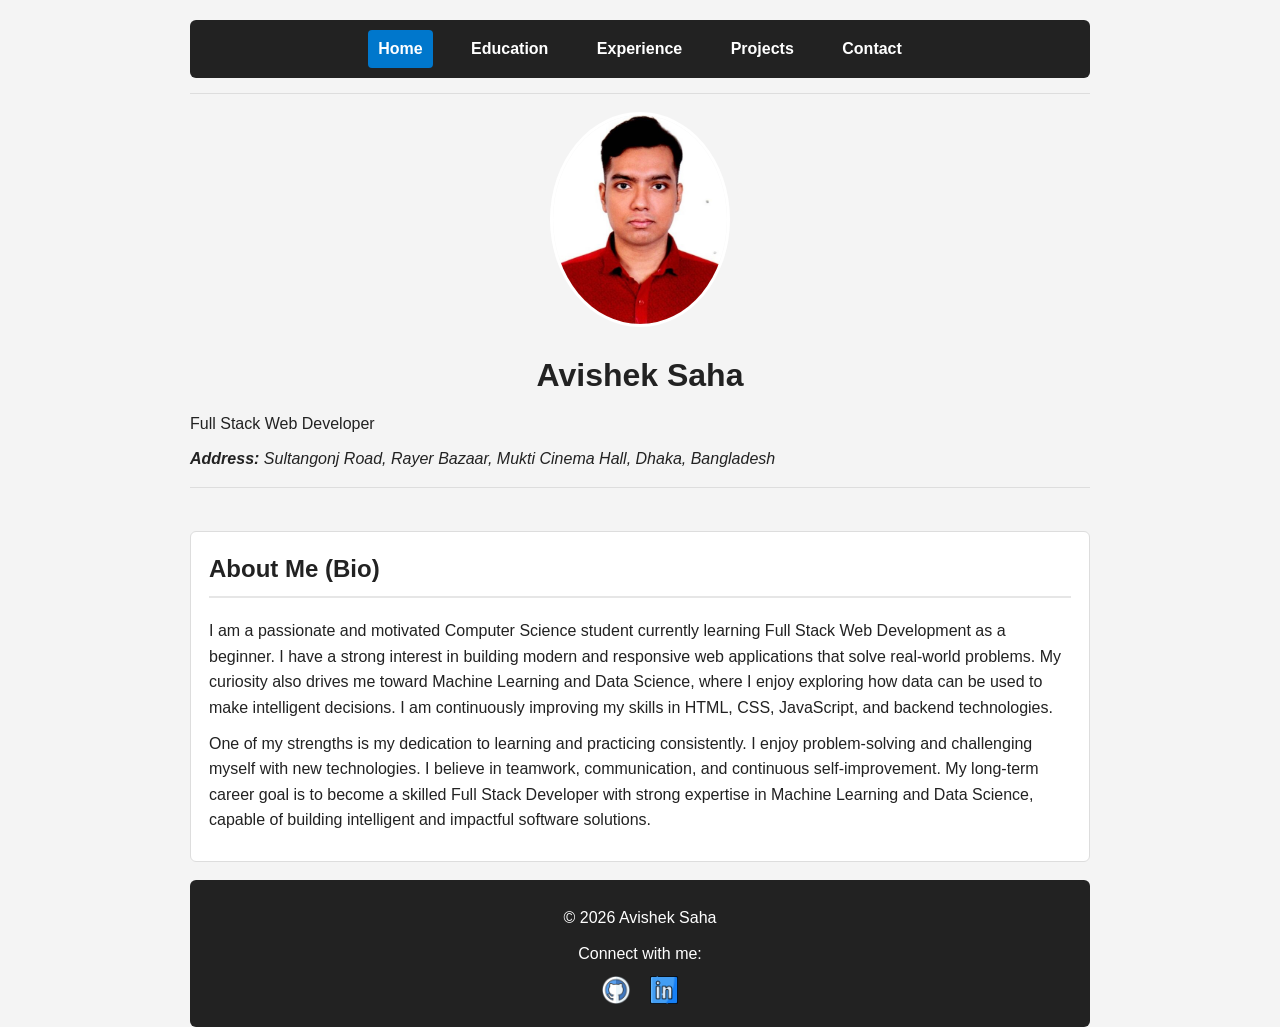
<file: portfolio/index.html>
<!doctype html>
<html lang="en">

<head>
  <meta charset="utf-8" />
  <meta name="viewport" content="width=device-width, initial-scale=1" />
  <title>Home</title>
  <link rel="stylesheet" href="css/style.css">

</head>

<body>

  <header class="container">
    <nav aria-label="Primary" class="navbar">
      <ul>
        <li><a href="index.html" class="active">Home</a></li>
        <li><a href="html/education.html">Education</a></li>
        <li><a href="html/experience.html">Experience</a></li>
        <li><a href="html/projects.html">Projects</a></li>
        <li><a href="html/Contact.php">Contact</a></li>
      </ul>
    </nav>

    <hr>

    <figure>
      <img src="images/ProfileImage.jpg" alt="Profile picture of Avishek Saha" width="180" />
    </figure>

    <h1>Avishek Saha</h1>
    <p>Full Stack Web Developer</p>
    <address>
      <strong>Address:</strong> Sultangonj Road, Rayer Bazaar, Mukti Cinema Hall, Dhaka, Bangladesh
    </address>

    <hr>
  </header>

  <main class="container">
    <section class="card about" aria-labelledby="about-title">
      <h2 id="about-title">About Me (Bio)</h2>

      <p>
        I am a passionate and motivated Computer Science student currently learning Full Stack Web Development as a
        beginner. I have a strong interest in building modern and responsive web applications that solve real-world
        problems. My curiosity also drives me toward Machine Learning and Data Science, where I enjoy exploring how data
        can be used to make intelligent decisions. I am continuously improving my skills in HTML, CSS, JavaScript, and
        backend technologies.
      </p>

      <p>
        One of my strengths is my dedication to learning and practicing consistently. I enjoy problem-solving and
        challenging myself with new technologies. I believe in teamwork, communication, and continuous self-improvement.
        My long-term career goal is to become a skilled Full Stack Developer with strong expertise in Machine Learning
        and Data Science, capable of building intelligent and impactful software solutions.
      </p>
    </section>
  </main>

  <footer class="container">
    <p>© 2026 Avishek Saha</p>

    <p>Connect with me:</p>

    <nav aria-label="Social links">
      <a href="https://github.com/dosta-yum" target="_blank" rel="noopener noreferrer">
        <img src="images/github.png" alt="GitHub" width="30" />
      </a>

      <a href="https://www.linkedin.com/" target="_blank" rel="noopener noreferrer">
        <img src="images/linkedin.png" alt="LinkedIn" width="30" />
      </a>
    </nav>
  </footer>

</body>

</html>
</file>
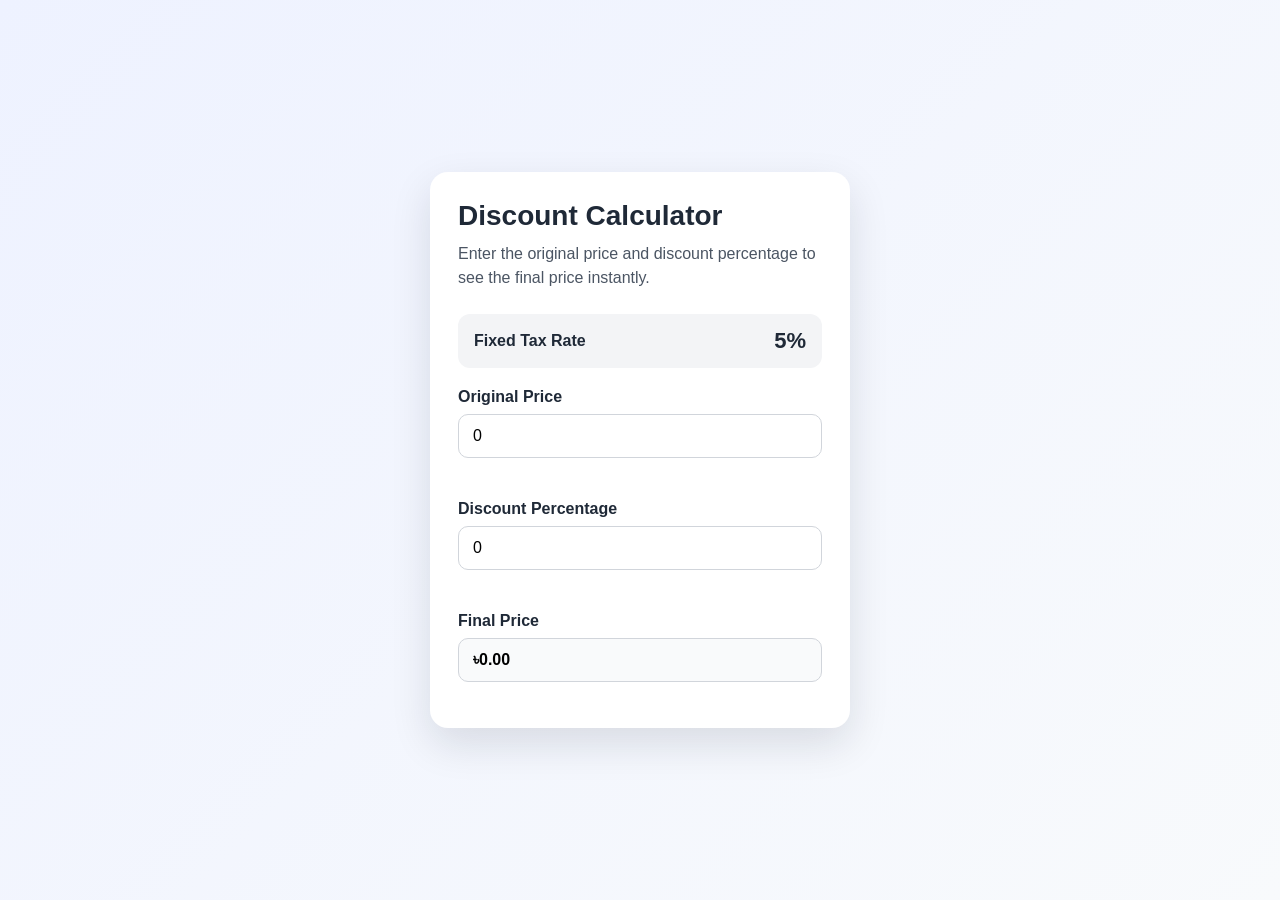
<file: assesment/Discount Calculator Page/index.html>
<!DOCTYPE html>
<html lang="en">

<head>
    <meta charset="UTF-8" />
    <meta name="viewport" content="width=device-width, initial-scale=1.0" />
    <title>Discount Calculator Page</title>
    <link rel="stylesheet" href="styles.css" />
</head>

<body>
    <main class="page">
        <section class="card">
            <h1>Discount Calculator</h1>
            <p class="subtitle">
                Enter the original price and discount percentage to see the final price instantly.
            </p>

            <div class="price-box">
                <span class="label">Fixed Tax Rate</span>
                <span class="value"><span id="tax-rate">5</span>%</span>
            </div>

            <div class="form-group">
                <label for="original-price">Original Price</label>
                <input type="number" id="original-price" name="original-price" min="0" step="0.01" value="0"
                    placeholder="Enter original price" />
                <small id="price-error" class="error-message" aria-live="polite"></small>
            </div>

            <div class="form-group">
                <label for="discount-percentage">Discount Percentage</label>
                <input type="number" id="discount-percentage" name="discount-percentage" min="0" max="100" step="0.01"
                    value="0" placeholder="Enter discount percentage" />
                <small id="discount-error" class="error-message" aria-live="polite"></small>
            </div>

            <div class="form-group">
                <label for="final-price">Final Price</label>
                <input type="text" id="final-price" name="final-price" value="৳0.00" readonly />
            </div>
        </section>
    </main>

    <script src="script.js"></script>
</body>

</html>
</file>
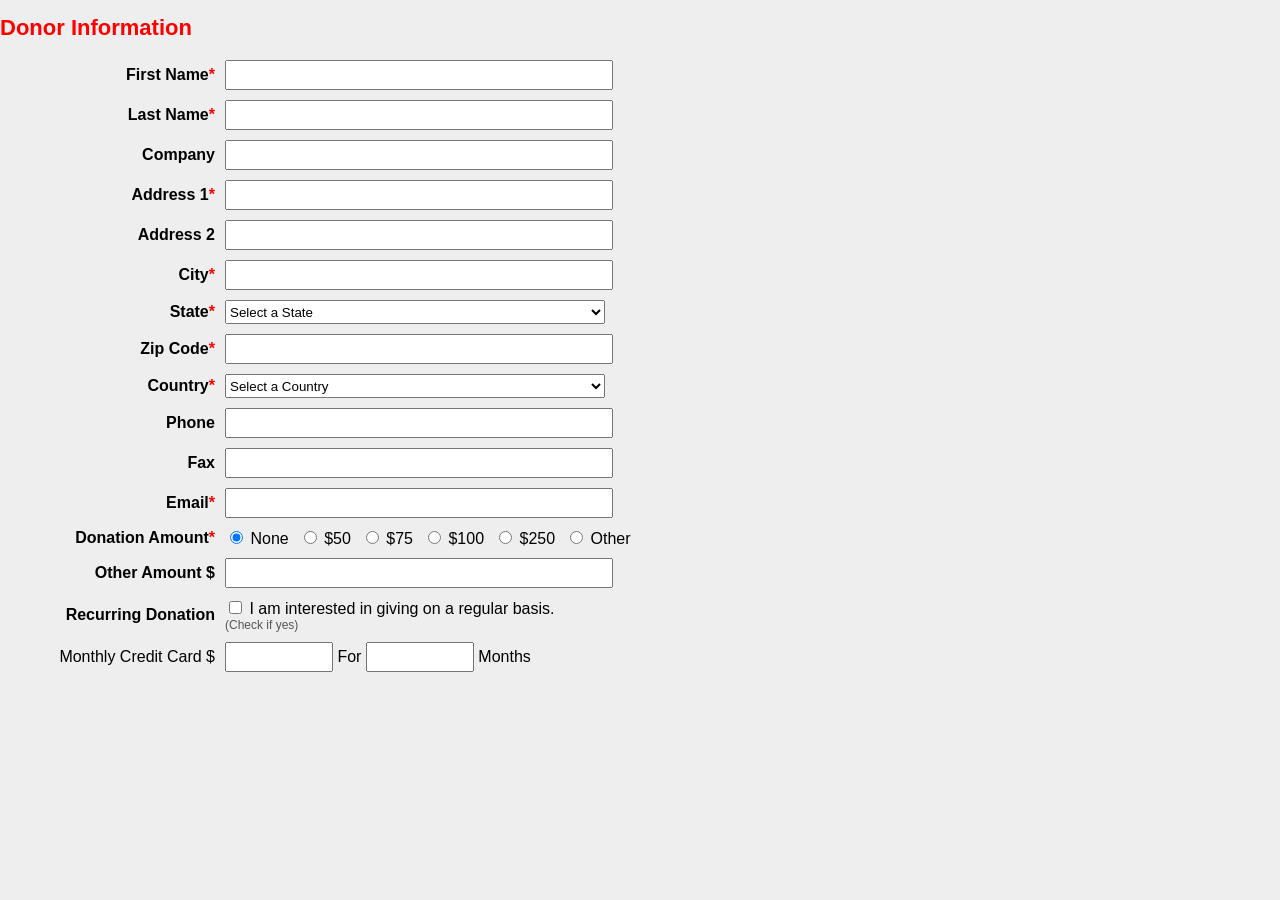
<file: assesment/form.html>
<!DOCTYPE html>
<html lang="en">

<head>
    <meta charset="UTF-8">
    <meta name="viewport" content="width=device-width, initial-scale=1.0">
    <title>Donor Information</title>

    <link rel="stylesheet" href="form.css">
</head>

<body>

    <h1>Donor Information</h1>

    <form>
        <table class="form-table">

            <tr>
                <td class="label">First Name<span class="req">*</span></td>
                <td><input type="text" required></td>
            </tr>

            <tr>
                <td class="label">Last Name<span class="req">*</span></td>
                <td><input type="text" required></td>
            </tr>

            <tr>
                <td class="label">Company</td>
                <td><input type="text"></td>
            </tr>

            <tr>
                <td class="label">Address 1<span class="req">*</span></td>
                <td><input type="text" required></td>
            </tr>

            <tr>
                <td class="label">Address 2</td>
                <td><input type="text"></td>
            </tr>

            <tr>
                <td class="label">City<span class="req">*</span></td>
                <td><input type="text" required></td>
            </tr>

            <tr>
                <td class="label">State<span class="req">*</span></td>
                <td>
                    <select required>
                        <option value="">Select a State</option>
                        <option>Dhaka</option>
                        <option>Chattogram</option>
                        <option>Rajshahi</option>
                        <option>Khulna</option>
                    </select>
                </td>
            </tr>

            <tr>
                <td class="label">Zip Code<span class="req">*</span></td>
                <td><input type="text" required></td>
            </tr>

            <tr>
                <td class="label">Country<span class="req">*</span></td>
                <td>
                    <select required>
                        <option value="">Select a Country</option>
                        <option>Bangladesh</option>
                        <option>India</option>
                        <option>USA</option>
                        <option>UK</option>
                    </select>
                </td>
            </tr>

            <tr>
                <td class="label">Phone</td>
                <td><input type="text"></td>
            </tr>

            <tr>
                <td class="label">Fax</td>
                <td><input type="text"></td>
            </tr>

            <tr>
                <td class="label">Email<span class="req">*</span></td>
                <td><input type="email" required></td>
            </tr>

            <tr>
                <td class="label">Donation Amount<span class="req">*</span></td>
                <td class="donation-line">
                    <label><input type="radio" name="donation" checked> None</label>
                    <label><input type="radio" name="donation"> $50</label>
                    <label><input type="radio" name="donation"> $75</label>
                    <label><input type="radio" name="donation"> $100</label>
                    <label><input type="radio" name="donation"> $250</label>
                    <label><input type="radio" name="donation"> Other</label>
                </td>
            </tr>

            <tr>
                <td class="label">Other Amount $</td>
                <td><input type="text"></td>
            </tr>

            <tr>
                <td class="label">Recurring Donation</td>
                <td>
                    <label>
                        <input type="checkbox">
                        I am interested in giving on a regular basis.
                    </label>
                    <div class="note">(Check if yes)</div>
                </td>
            </tr>

            <tr>
                <td class="label1">Monthly Credit Card $</td>
                <td>
                    <input class="small" type="text2">
                    For
                    <input class="tiny" type="text2">
                    Months
                </td>
            </tr>

        </table>
    </form>

</body>

</html>
</file>
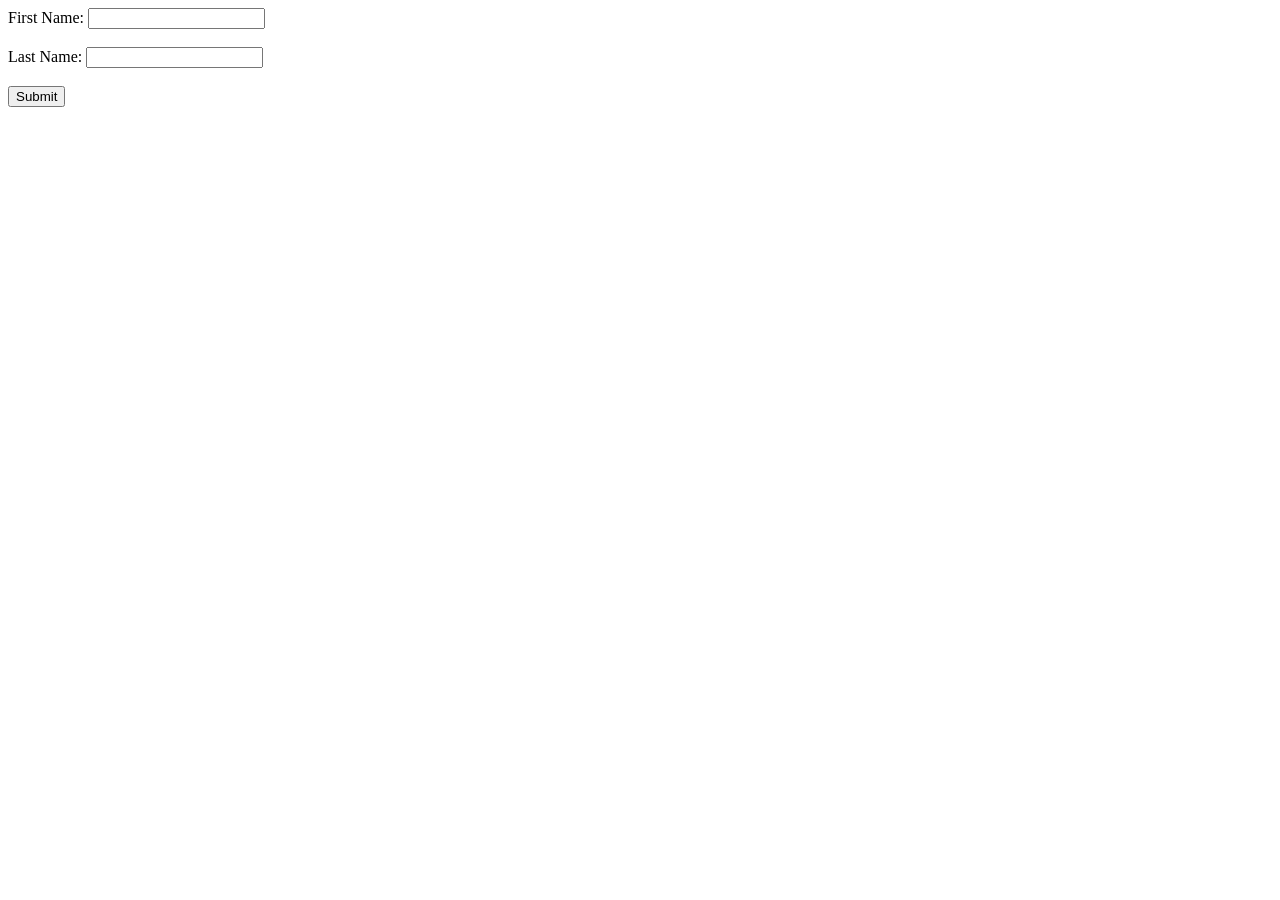
<file: assesment/task-1.html>
<!DOCTYPE html>
<html>

<head>
    <title>Form Validation</title>
</head>

<body>
    <form onsubmit="return validateForm()">
        <label>First Name:</label>
        <input type="text" id="firstName"><br><br>

        <label>Last Name:</label>
        <input type="text" id="lastName"><br><br>

        <button type="submit">Submit</button>
    </form>

    <script>
        function validateForm() {
            let firstName = document.getElementById("firstName").value;
            let lastName = document.getElementById("lastName").value;

            if (firstName === "" || lastName === "") {
                alert("Both fields must not be empty.");
                return false;
            }

            if (firstName.length < 2 || lastName.length < 2) {
                alert("Each field must have at least 2 characters.");
                return false;
            }

            return true;
        }
    </script>
</body>

</html>
</file>
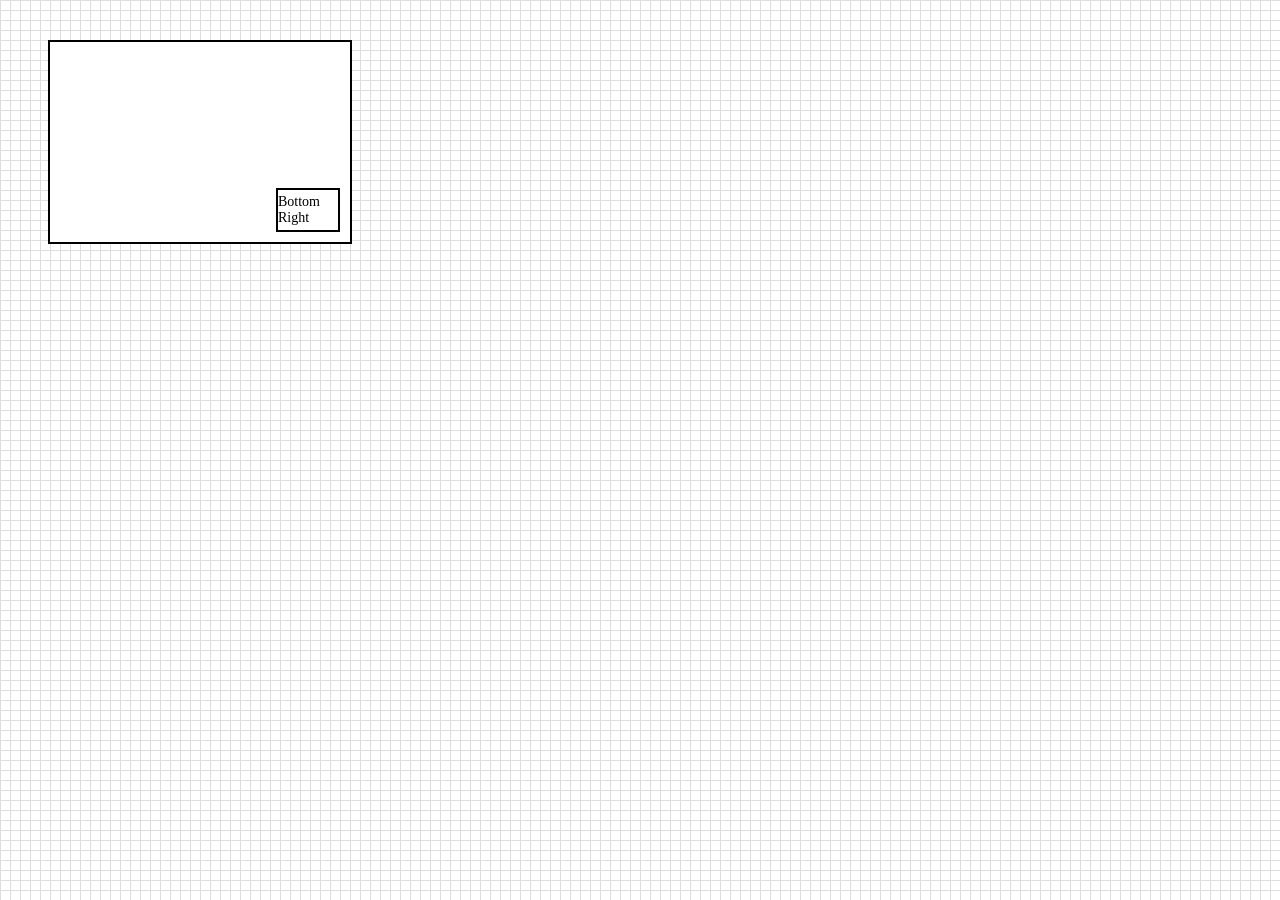
<file: assesment/task-4.html>
<!DOCTYPE html>
<html>

<head>
    <title>Absolute Position Example</title>
    <style>
        body {
            background-image: linear-gradient(to right, #ddd 1px, transparent 1px),
                linear-gradient(to bottom, #ddd 1px, transparent 1px);
            background-size: 10px 10px;
        }

        .container {
            width: 300px;
            height: 200px;
            border: 2px solid black;
            position: relative;
            margin: 40px;
            background: white;
        }

        .small-box {
            width: 60px;
            height: 40px;
            border: 2px solid black;
            position: absolute;
            bottom: 10px;
            right: 10px;
            display: flex;
            justify-content: center;
            align-items: center;
            font-size: 14px;
            background: white;
        }
    </style>
</head>

<body>
    <div class="container">
        <div class="small-box">Bottom Right</div>
    </div>
</body>

</html>
</file>
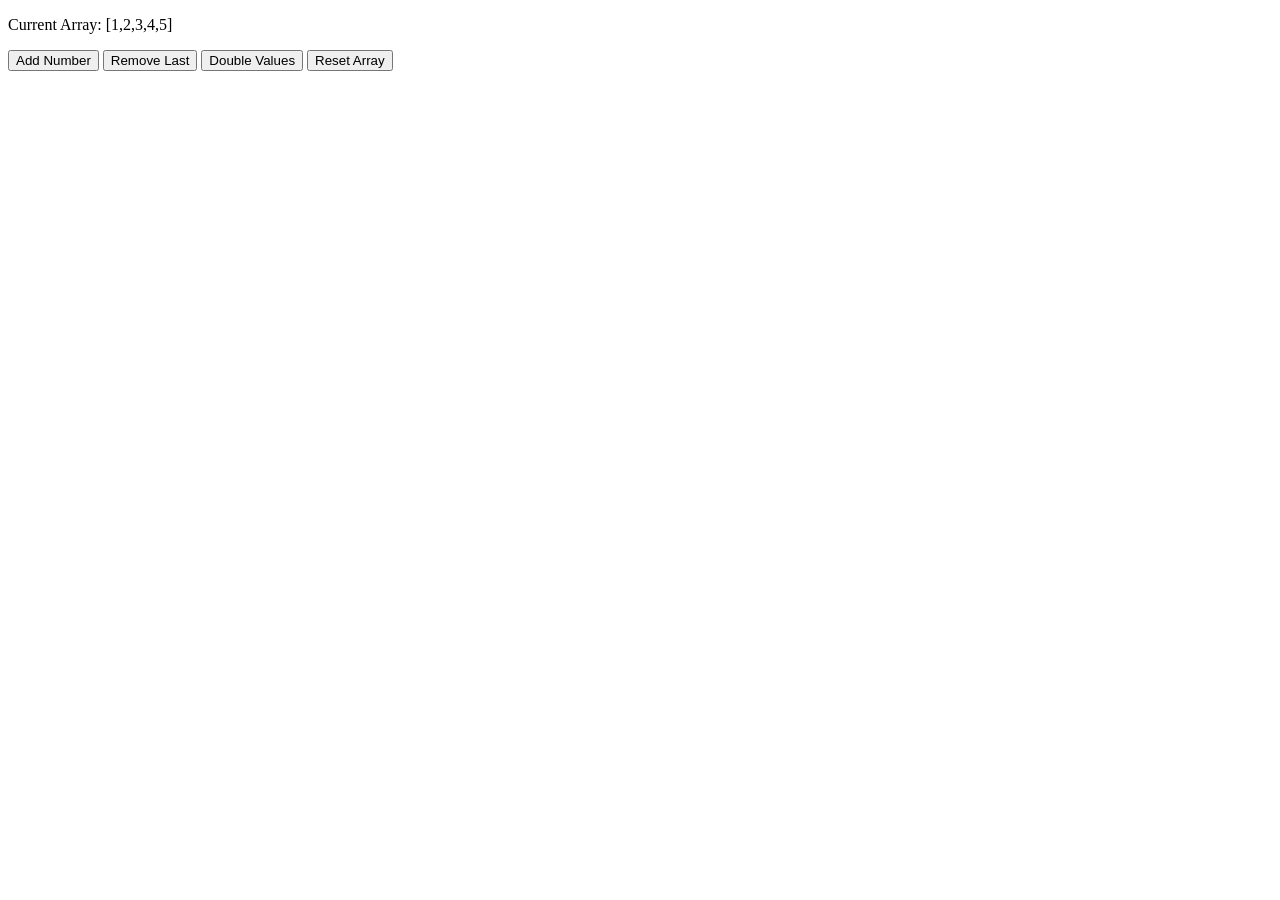
<file: assesment/task-6.html>
<!DOCTYPE html>
<html lang="en">

<head>
    <meta charset="UTF-8" />
    <meta name="viewport" content="width=device-width, initial-scale=1" />
    <title>Practice</title>
</head>

<body>
    <p>Current Array: <span id="arrayDisplay">[1, 2, 3, 4, 5]</span></p>
    <button id="addNumberBtn">Add Number</button>
    <button id="removeLastBtn">Remove Last</button>
    <button id="doubleValuesBtn">Double Values</button>
    <button id="resetBtn">Reset Array</button>
    <script>
        let arr = [1, 2, 3, 4, 5];
        const display = document.getElementById('arrayDisplay');
        function updateDisplay() {
            display.textContent = JSON.stringify(arr);
        }
        function addNumber() {
            let nextNumber = arr.length ? arr[arr.length - 1] + 1 : 1;
            arr.push(nextNumber);
            updateDisplay();
        }
        function removeLast() {
            if (arr.length > 0) {
                arr.pop();
                updateDisplay();
            } else {
                alert("Array is already empty!");
            }
        }
        function doubleValues() {
            arr = arr.map(num => num * 2);
            updateDisplay();
        }
        function resetArray() {
            arr = [1, 2, 3, 4, 5];
            updateDisplay();
        }
        document.getElementById('addNumberBtn').addEventListener('click', addNumber);
        document.getElementById('removeLastBtn').addEventListener('click', removeLast);
        document.getElementById('doubleValuesBtn').addEventListener('click',
            doubleValues);
        document.getElementById('resetBtn').addEventListener('click', resetArray);
        updateDisplay();
    </script>
</body>

</html>
</file>
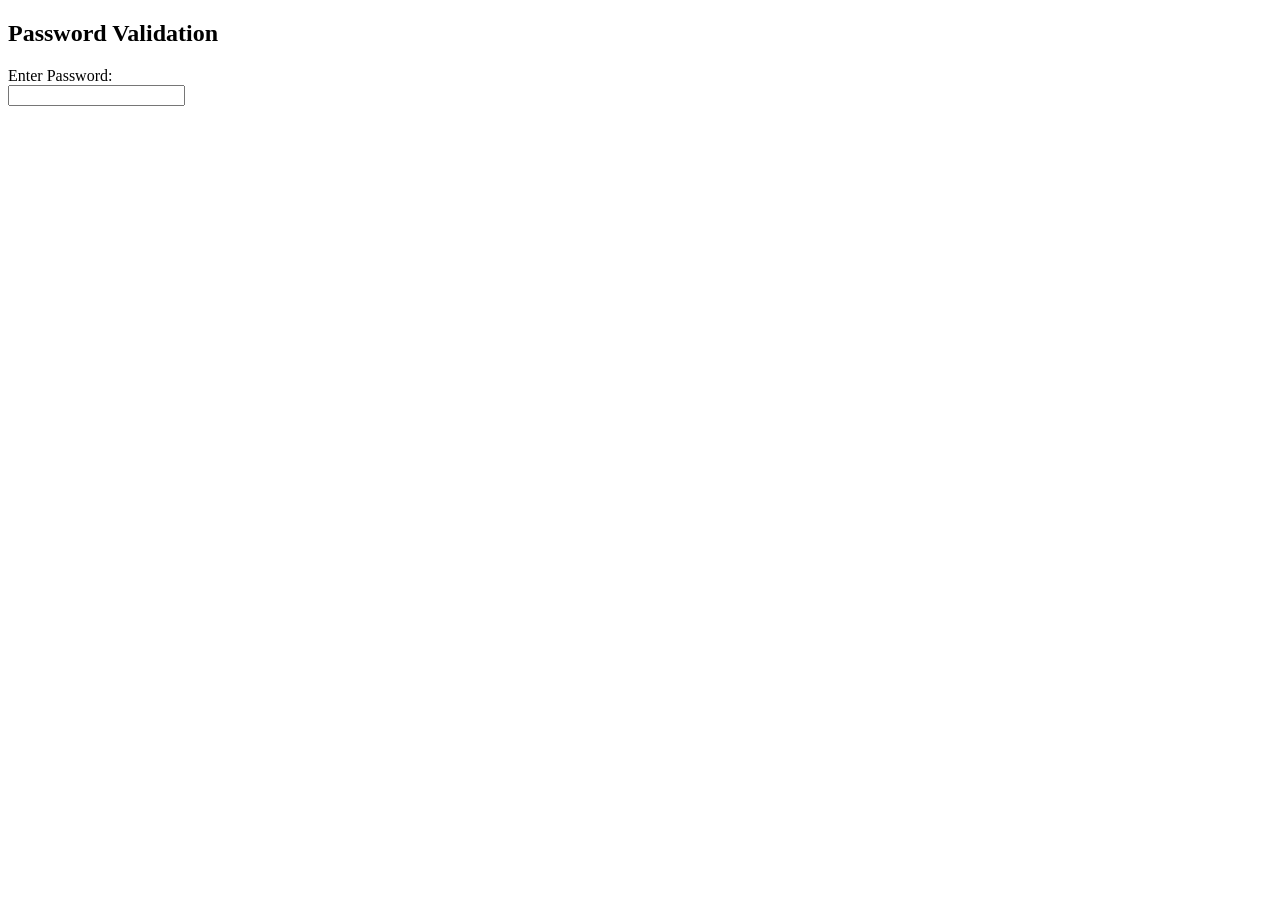
<file: assesment/task-7.html>
<!DOCTYPE html>
<html lang="en">

<head>
    <meta charset="UTF-8" />
    <meta name="viewport" content="width=device-width, initial-scale=1" />
    <title>Password </title>
</head>

<body>
    <h2>Password Validation</h2>
    <form>
        <label for="password">Enter Password:</label><br />
        <input type="password" id="password" name="password" autocomplete="off" />
    </form>
    <script>
        const passwordInput = document.getElementById('password');
        passwordInput.addEventListener('input', () => {
            const val = passwordInput.value;
            if (val.length > 0 && val.length < 8) {
                console.log('Password must be 8 characters long');
            }
            if (val.length > 12) {
                console.log('Will you be able to remember it?');
            }
            if (val.length > 16) {
                console.log('Remember long passwords are too hard to remember');
            }
        });
    </script>
</body>

</html>
</file>
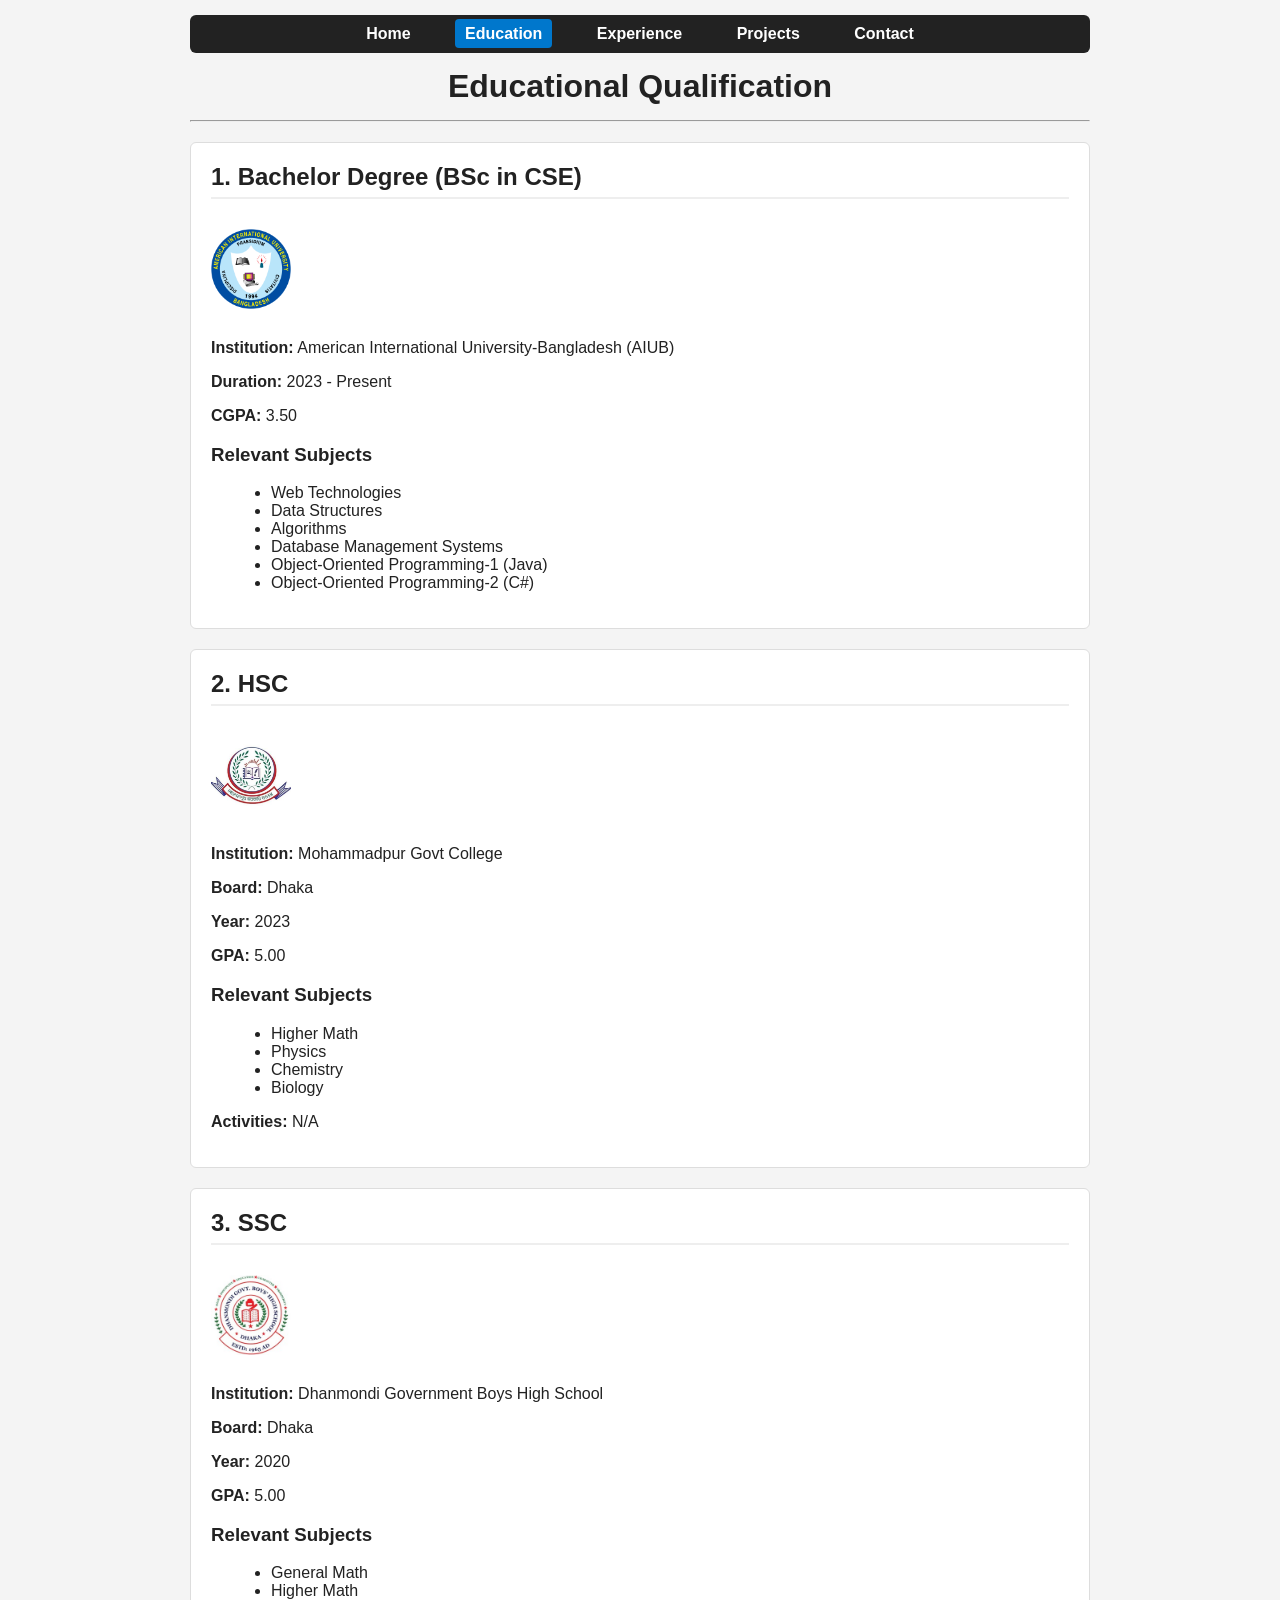
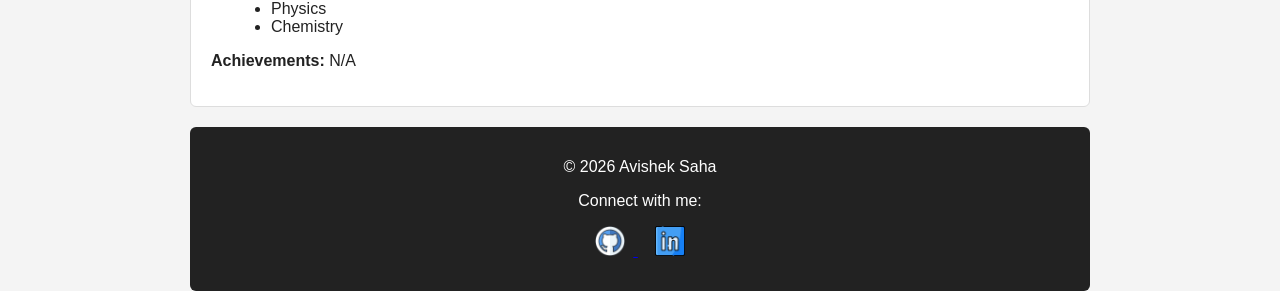
<file: portfolio/html/education.html>
<!doctype html>
<html lang="en">

<head>
  <meta charset="utf-8" />
  <meta name="viewport" content="width=device-width, initial-scale=1" />
  <title>Education</title>
  <link rel="stylesheet" href="../css/education.css">
</head>

<body>

  <header class="container">

    <nav aria-label="Primary" class="navbar">
      <ul>
        <li><a href="../index.html">Home</a></li>
        <li><a href="education.html" class="active" aria-current="page">Education</a></li>
        <li><a href="experience.html">Experience</a></li>
        <li><a href="projects.html">Projects</a></li>
        <li><a href="Contact.php">Contact</a></li>
      </ul>
    </nav>

    <h1>Educational Qualification</h1>
    <hr />
  </header>

  <main class="container">

    <section class="card" aria-labelledby="bsc-title">
      <h2 id="bsc-title">1. Bachelor Degree (BSc in CSE)</h2>
      <img src="../images/AIUB.png" alt="AIUB logo" width="80" />

      <p><strong>Institution:</strong> American International University-Bangladesh (AIUB)</p>
      <p><strong>Duration:</strong> 2023 - Present</p>
      <p><strong>CGPA:</strong> 3.50</p>

      <h3>Relevant Subjects</h3>
      <ul>
        <li>Web Technologies</li>
        <li>Data Structures</li>
        <li>Algorithms</li>
        <li>Database Management Systems</li>
        <li>Object-Oriented Programming-1 (Java)</li>
        <li>Object-Oriented Programming-2 (C#)</li>
      </ul>
    </section>

    <section class="card" aria-labelledby="hsc-title">
      <h2 id="hsc-title">2. HSC</h2>
      <img src="../images/College.jpeg" alt="Mohammadpur Govt College logo" width="80" />

      <p><strong>Institution:</strong> Mohammadpur Govt College</p>
      <p><strong>Board:</strong> Dhaka</p>
      <p><strong>Year:</strong> 2023</p>
      <p><strong>GPA:</strong> 5.00</p>

      <h3>Relevant Subjects</h3>
      <ul>
        <li>Higher Math</li>
        <li>Physics</li>
        <li>Chemistry</li>
        <li>Biology</li>
      </ul>

      <p><strong>Activities:</strong> N/A</p>
    </section>

    <section class="card" aria-labelledby="ssc-title">
      <h2 id="ssc-title">3. SSC</h2>
      <img src="../images/School.jpg" alt="Dhanmondi Government Boys High School logo" width="80" />

      <p><strong>Institution:</strong> Dhanmondi Government Boys High School</p>
      <p><strong>Board:</strong> Dhaka</p>
      <p><strong>Year:</strong> 2020</p>
      <p><strong>GPA:</strong> 5.00</p>

      <h3>Relevant Subjects</h3>
      <ul>
        <li>General Math</li>
        <li>Higher Math</li>
        <li>Physics</li>
        <li>Chemistry</li>
      </ul>

      <p><strong>Achievements:</strong> N/A</p>
    </section>

  </main>

  <footer class="container">
    <p>© 2026 Avishek Saha</p>

    <p>Connect with me:</p>

    <p>
      <a href="https://github.com/dosta-yum" target="_blank" rel="noopener noreferrer" aria-label="GitHub">
        <img src="../images/github.png" alt="GitHub icon" width="30" />
      </a>

      &nbsp;

      <a href="https://www.linkedin.com/" target="_blank" rel="noopener noreferrer" aria-label="LinkedIn">
        <img src="../images/linkedin.png" alt="LinkedIn icon" width="30" />
      </a>
    </p>
  </footer>

</body>

</html>
</file>
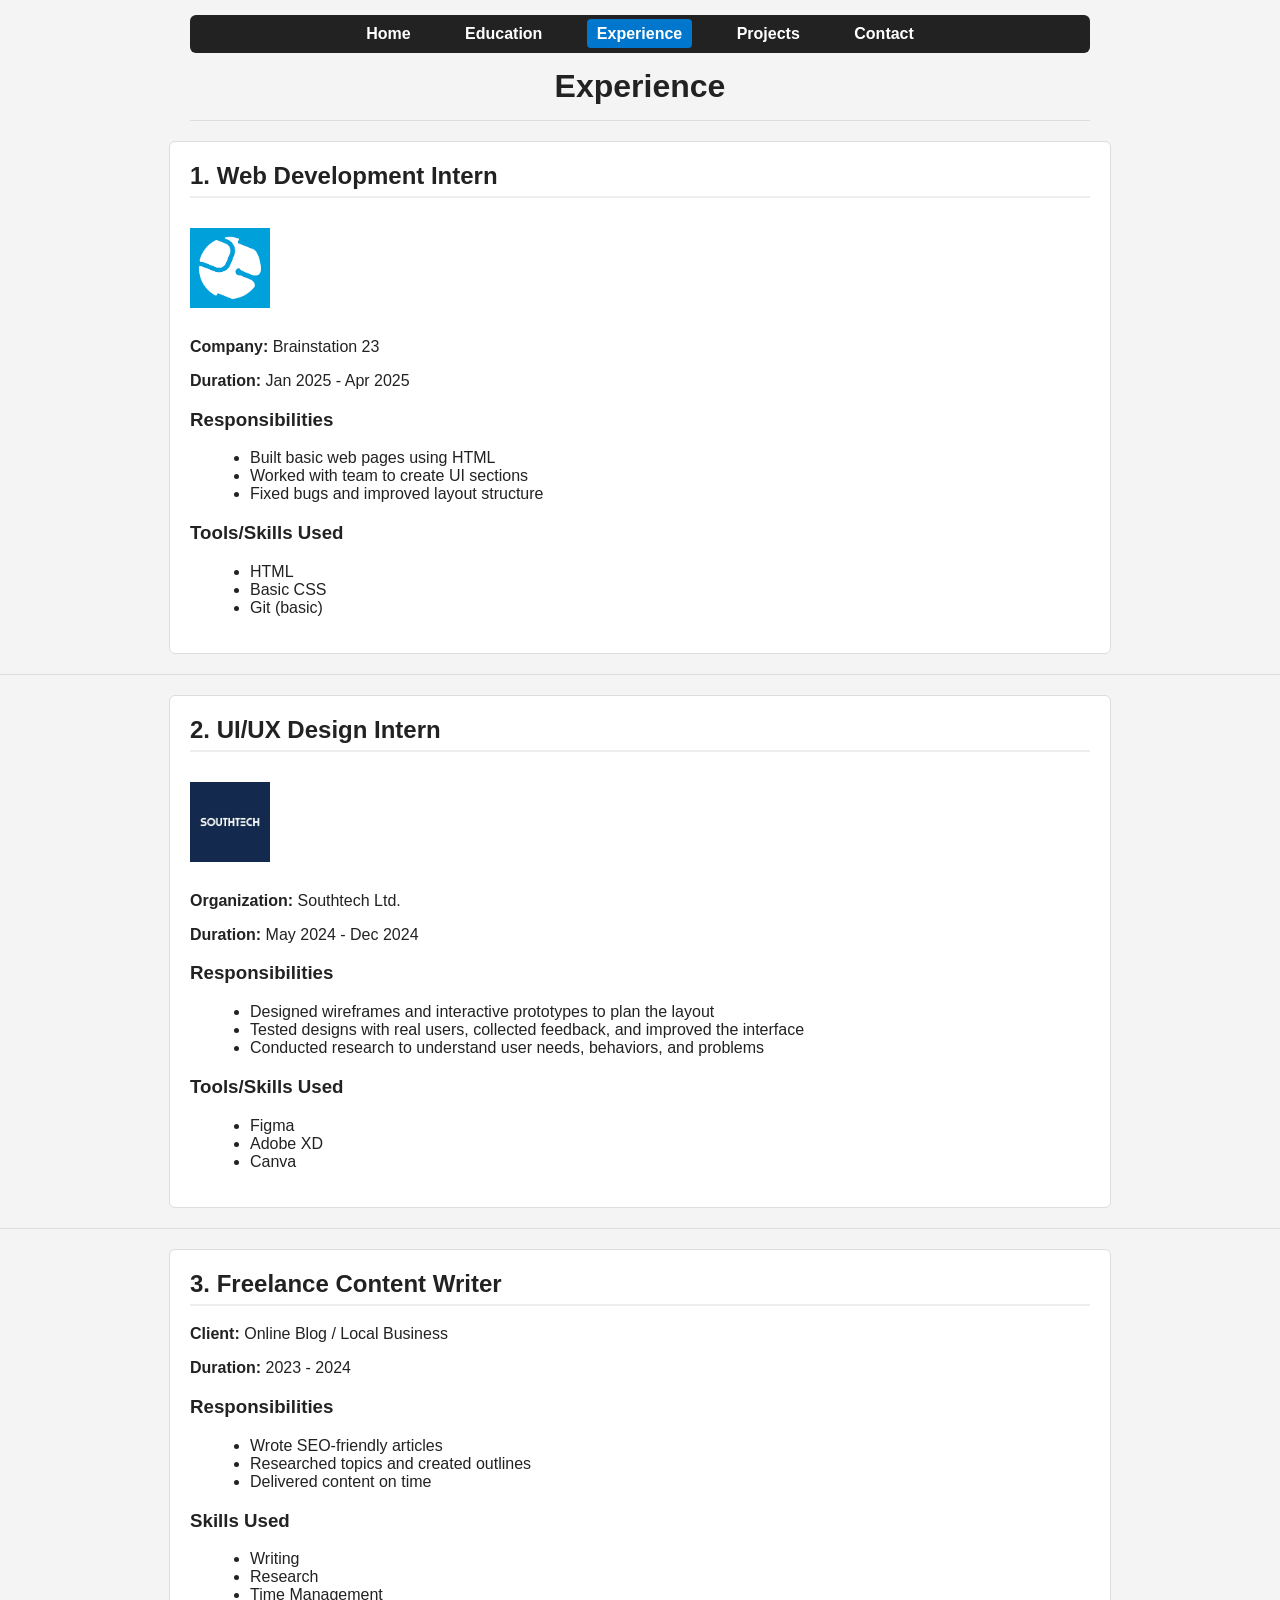
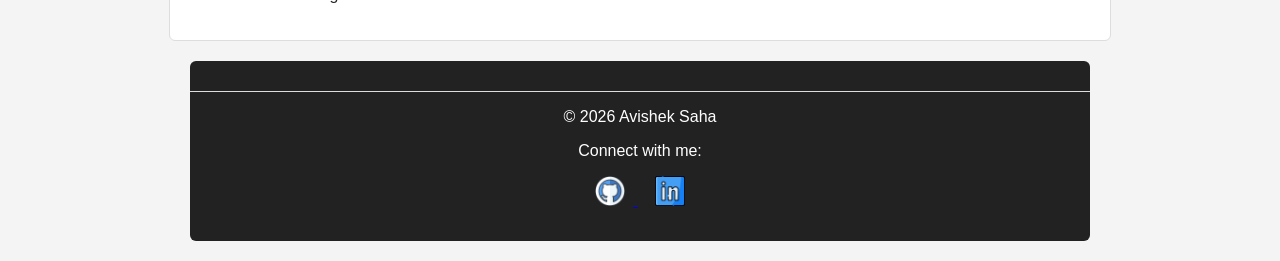
<file: portfolio/html/experience.html>
<!doctype html>
<html lang="en">

<head>
  <meta charset="utf-8" />
  <meta name="viewport" content="width=device-width, initial-scale=1" />
  <title>Experience</title>
  <link rel="stylesheet" href="../css/experience.css">
</head>

<body>

  <header class="container">

    <nav class="navbar" aria-label="Primary">
      <a href="../index.html">Home</a>
      <a href="education.html">Education</a>
      <a href="experience.html" class="active">Experience</a>
      <a href="projects.html">Projects</a>
      <a href="Contact.php">Contact</a>
    </nav>

    <h1>Experience</h1>
    <hr>
  </header>

  <main>

    <section class="card" aria-labelledby="exp-1">
      <h2 id="exp-1">1. Web Development Intern</h2>
      <img src="../images/exp1.png" alt="Brainstation 23 logo" width="80" />

      <p><strong>Company:</strong> Brainstation 23</p>
      <p><strong>Duration:</strong> Jan 2025 - Apr 2025</p>

      <h3>Responsibilities</h3>
      <ul>
        <li>Built basic web pages using HTML</li>
        <li>Worked with team to create UI sections</li>
        <li>Fixed bugs and improved layout structure</li>
      </ul>

      <h3>Tools/Skills Used</h3>
      <ul>
        <li>HTML</li>
        <li>Basic CSS</li>
        <li>Git (basic)</li>
      </ul>
    </section>

    <hr>

    <section class="card" aria-labelledby="exp-2">
      <h2 id="exp-2">2. UI/UX Design Intern</h2>
      <img src="../images/exp2.jpg" alt="Southtech Ltd. logo" width="80" />

      <p><strong>Organization:</strong> Southtech Ltd.</p>
      <p><strong>Duration:</strong> May 2024 - Dec 2024</p>

      <h3>Responsibilities</h3>
      <ul>
        <li>Designed wireframes and interactive prototypes to plan the layout</li>
        <li>Tested designs with real users, collected feedback, and improved the interface</li>
        <li>Conducted research to understand user needs, behaviors, and problems</li>
      </ul>

      <h3>Tools/Skills Used</h3>
      <ul>
        <li>Figma</li>
        <li>Adobe XD</li>
        <li>Canva</li>
      </ul>
    </section>

    <hr>

    <section class="card" aria-labelledby="exp-3">
      <h2 id="exp-3">3. Freelance Content Writer</h2>

      <p><strong>Client:</strong> Online Blog / Local Business</p>
      <p><strong>Duration:</strong> 2023 - 2024</p>

      <h3>Responsibilities</h3>
      <ul>
        <li>Wrote SEO-friendly articles</li>
        <li>Researched topics and created outlines</li>
        <li>Delivered content on time</li>
      </ul>

      <h3>Skills Used</h3>
      <ul>
        <li>Writing</li>
        <li>Research</li>
        <li>Time Management</li>
      </ul>
    </section>

  </main>

  <footer>
    <hr>

    <p>© 2026 Avishek Saha</p>

    <p>Connect with me:</p>

    <p>
      <a href="https://github.com/dosta-yum" target="_blank" rel="noopener noreferrer">
        <img src="../images/github.png" alt="GitHub profile" width="30" />
      </a>

      &nbsp;

      <a href="https://www.linkedin.com/" target="_blank" rel="noopener noreferrer">
        <img src="../images/linkedin.png" alt="LinkedIn profile" width="30" />
      </a>
    </p>
  </footer>

</body>

</html>
</file>
<file: portfolio/css/style.css>
* {
    box-sizing: border-box;
}

body {
    margin: 0;
    font-family: Arial, Helvetica, sans-serif;
    background-color: #f4f4f4;
    color: #222;
    line-height: 1.6;
}


.container {
    width: 900px;
    margin: 0 auto;
}

h1 {
    text-align: center;
    margin: 15px 0 5px;
}

h2 {
    margin-top: 0;
    border-bottom: 2px solid #e6e6e6;
    padding-bottom: 8px;
}

p {
    margin: 10px 0;
}

header {
    padding: 10px 0;
}

figure {
    text-align: center;
    margin: 18px 0 10px;
}

figure img {
    border-radius: 50%;
    border: 3px solid #fff;
}

.navbar {
    background-color: #222;
    padding: 10px 0;
    border-radius: 6px;
    margin: 10px 0;
    text-align: center;
}

.navbar ul {
    list-style: none;
    margin: 0;
    padding: 0;
}

.navbar li {
    display: inline-block;
    margin: 0 12px;
}

.navbar a {
    color: white;
    text-decoration: none;
    font-weight: bold;
    padding: 6px 10px;
    display: inline-block;
}

.navbar a:hover {
    background-color: #444;
    border-radius: 4px;
}

.navbar a.active {
    background-color: #0077cc;
    border-radius: 4px;
}

hr {
    border: none;
    border-top: 1px solid #ddd;
    margin: 15px 0;
}

.card {
    background-color: white;
    border: 1px solid #ddd;
    border-radius: 6px;
    padding: 18px;
    margin: 18px 0;
}

.btn {
    background-color: #0077cc;
    color: white;
    border: none;
    padding: 8px 14px;
    border-radius: 4px;
    cursor: pointer;
    text-decoration: none;
    display: inline-block;
}

.btn:hover {
    background-color: #005fa3;
}

input[type="text"],
input[type="email"],
input[type="password"],
select,
textarea {
    width: 100%;
    padding: 8px;
    border: 1px solid #bbb;
    border-radius: 4px;
    margin-top: 5px;
}

label {
    font-weight: bold;
}

footer {
    background-color: #222;
    color: white;
    text-align: center;
    padding: 15px 0;
    border-radius: 6px;
    margin: 20px 0;
}

footer a {
    display: inline-block;
    margin: 0 8px;
}

footer img {
    width: 28px;
    height: 28px;
}

.center {
    text-align: center;
}

.right {
    text-align: right;
}

#div1 {
    background-color: rgba(0, 0, 255, 0.08);
    padding: 10px;
}

#div2 {
    background-color: rgba(0, 255, 0, 0.08);
    padding: 10px;
}
</file>
<file: assesment/Discount Calculator Page/styles.css>
* {
    box-sizing: border-box;
}

body {
    margin: 0;
    min-height: 100vh;
    font-family: Arial, Helvetica, sans-serif;
    background: linear-gradient(135deg, #eef2ff, #f8fafc);
    color: #1f2937;
}

.page {
    min-height: 100vh;
    display: grid;
    place-items: center;
    padding: 24px;
}

.card {
    width: 100%;
    max-width: 420px;
    background: #ffffff;
    border-radius: 18px;
    padding: 28px;
    box-shadow: 0 16px 40px rgba(15, 23, 42, 0.12);
}

h1 {
    margin: 0 0 10px;
    font-size: 28px;
}

.subtitle {
    margin: 0 0 24px;
    color: #4b5563;
    line-height: 1.5;
}

.price-box {
    display: flex;
    justify-content: space-between;
    align-items: center;
    padding: 14px 16px;
    background: #f3f4f6;
    border-radius: 12px;
    margin-bottom: 20px;
}

.label {
    font-weight: 600;
}

.value {
    font-size: 22px;
    font-weight: 700;
}

.form-group {
    margin-bottom: 18px;
}

label {
    display: block;
    margin-bottom: 8px;
    font-weight: 600;
}

input {
    width: 100%;
    padding: 12px 14px;
    border: 1px solid #d1d5db;
    border-radius: 10px;
    font-size: 16px;
    outline: none;
    transition: border-color 0.2s ease, box-shadow 0.2s ease;
}

input:focus {
    border-color: #4f46e5;
    box-shadow: 0 0 0 3px rgba(79, 70, 229, 0.12);
}

input[readonly] {
    background: #f9fafb;
    font-weight: 700;
}

.error-message {
    display: block;
    min-height: 18px;
    margin-top: 6px;
    color: #dc2626;
    font-size: 14px;
}
</file>
<file: assesment/form.css>
body {
    margin: 0;
    font-family: Arial, sans-serif;
    background: #eeeeee;
}


h1 {
    color: red;
    font-size: 22px;
}

.form-table {
    width: 100%;
    border-collapse: collapse;
}

.form-table td {
    padding: 5px;
    vertical-align: middle;
}

.label {
    width: 210px;
    text-align: right;
    font-weight: bold;
}

.req {
    color: red;
}

input[type="text"],
input[type="email"],
select {
    width: 380px;
    height: 24px;
}

input:focus,
select:focus {
    border-color: #4a90e2;
}

.donation-line {
    display: flex;
    gap: 10px;
}

.note {
    font-size: 12px;
    color: #555;
    text-align: left;
    width: 100%;
}

.small {
    width: 20px;
}

.tiny {
    width: 20px;
}

input[type="text2"] {
    width: 100px;
    height: 24px;
}

.label1 {
    width: 210px;
    text-align: right;
    font-weight: normal;
}
</file>
<file: portfolio/css/education.css>
body {
    margin: 0;
    font-family: Arial, Helvetica, sans-serif;
    background-color: #f4f4f4;
    color: #222;
}

.container {
    width: 900px;
    margin: 0 auto;
}

.navbar {
    background-color: #222;
    padding: 10px 0;
    border-radius: 6px;
    margin-top: 15px;
    text-align: center;
}

.navbar ul {
    list-style: none;
    margin: 0;
    padding: 0;
}

.navbar li {
    display: inline-block;
    margin: 0 15px;
}

.navbar a {
    color: white;
    text-decoration: none;
    font-weight: bold;
    padding: 6px 10px;
}

.navbar a:hover {
    background-color: #444;
    border-radius: 4px;
}

.navbar a.active {
    background-color: #0077cc;
    border-radius: 4px;
}

h1 {
    text-align: center;
    margin: 15px 0;
}

.card {
    background-color: white;
    border: 1px solid #ddd;
    border-radius: 6px;
    padding: 20px;
    margin: 20px 0;
}

.card h2 {
    margin-top: 0;
    border-bottom: 2px solid #eee;
    padding-bottom: 6px;
}

.card img {
    margin: 10px 0;
}

.card ul {
    margin-left: 20px;
}

footer {
    background-color: #222;
    color: white;
    text-align: center;
    padding: 15px 0;
    border-radius: 6px;
    margin: 20px 0;
}

footer img {
    margin: 0 8px;
}
</file>
<file: portfolio/css/experience.css>
body {
    margin: 0;
    font-family: Arial, Helvetica, sans-serif;
    background-color: #f4f4f4;
    color: #222;
}

.container {
    width: 900px;
    margin: 0 auto;
}

.navbar {
    background-color: #222;
    padding: 10px 0;
    border-radius: 6px;
    margin-top: 15px;
    text-align: center;
}

.navbar a {
    color: white;
    text-decoration: none;
    font-weight: bold;
    margin: 0 15px;
    padding: 6px 10px;
}

.navbar a:hover {
    background-color: #444;
    border-radius: 4px;
}

.navbar a.active {
    background-color: #0077cc;
    border-radius: 4px;
}

h1 {
    text-align: center;
    margin: 15px 0;
}

.card {
    background-color: white;
    border: 1px solid #ddd;
    border-radius: 6px;
    padding: 20px;
    margin: 20px auto;
    width: 900px;
}

.card h2 {
    margin-top: 0;
    border-bottom: 2px solid #eee;
    padding-bottom: 6px;
}

.card img {
    margin: 10px 0;
}

.card ul {
    margin-left: 20px;
}

hr {
    border: none;
    border-top: 1px solid #ddd;
    margin: 15px 0;
}

footer {
    background-color: #222;
    color: white;
    text-align: center;
    padding: 15px 0;
    border-radius: 6px;
    margin: 20px auto;
    width: 900px;
}

footer img {
    margin: 0 8px;
}
</file>
